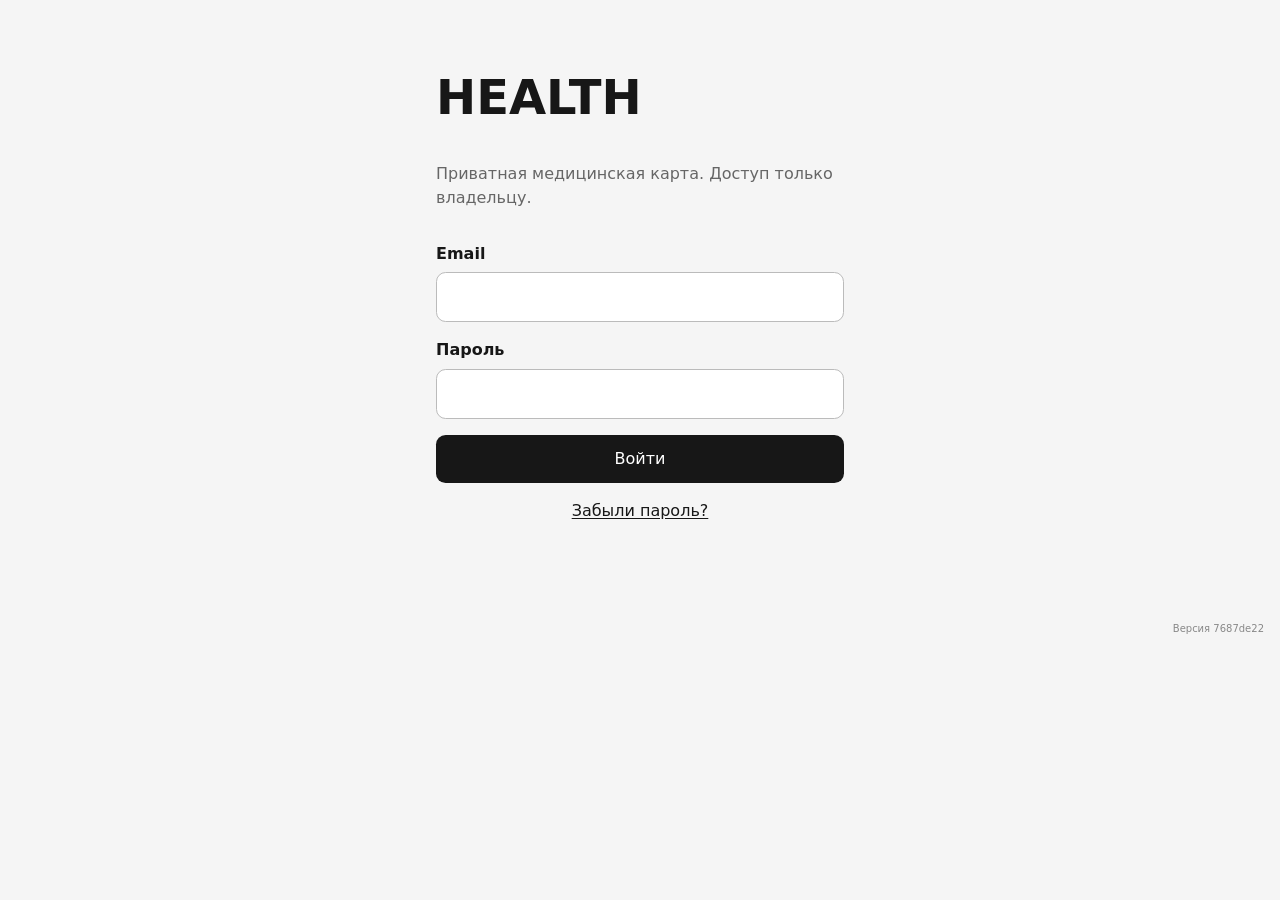
<file: index.html>
<!doctype html>
<html lang="ru">
<head>
  <meta charset="utf-8">
  <meta name="viewport" content="width=device-width,initial-scale=1,viewport-fit=cover">
  <meta name="referrer" content="no-referrer">
  <meta name="theme-color" content="#111111">
  <meta name="color-scheme" content="light dark">
  <meta http-equiv="Content-Security-Policy" content="default-src 'self'; script-src 'self'; style-src 'self'; img-src 'self' data:; connect-src 'self' https://ffvqgbslvjocbwfurxrv.supabase.co wss://ffvqgbslvjocbwfurxrv.supabase.co; object-src 'none'; base-uri 'self'; form-action 'self'">
  <title>HEALTH</title>
  <link rel="manifest" href="./manifest.webmanifest">
  <link rel="icon" href="./icon.svg" type="image/svg+xml">
  <link rel="stylesheet" href="./styles.css">
</head>
<body>
  <main id="root">
    <section id="loading" class="panel">
      <h1>HEALTH</h1>
      <p>Проверяю сессию…</p>
    </section>

    <section id="login" class="panel hidden" aria-labelledby="login-title">
      <h1 id="login-title">HEALTH</h1>
      <p class="muted">Приватная медицинская карта. Доступ только владельцу.</p>
      <form id="login-form">
        <label>
          Email
          <input id="email" type="email" autocomplete="username" required>
        </label>
        <label>
          Пароль
          <input id="password" type="password" autocomplete="current-password" required>
        </label>
        <button type="submit">Войти</button>
        <button id="forgot-password" type="button" class="link-button">Забыли пароль?</button>
      </form>
      <p id="login-error" class="error" role="alert"></p>
      <p id="login-status" role="status" aria-live="polite"></p>
    </section>


    <section id="recovery-request" class="panel hidden" aria-labelledby="recovery-request-title">
      <h1 id="recovery-request-title">Восстановление пароля</h1>
      <p class="muted">Укажите email. Если он зарегистрирован, вы получите письмо со ссылкой.</p>
      <form id="recovery-request-form">
        <label>Email
          <input id="recovery-email" type="email" autocomplete="username" maxlength="254" required>
        </label>
        <button id="recovery-send" type="submit">Отправить письмо</button>
      </form>
      <p id="recovery-request-status" role="status" aria-live="polite"></p>
      <button id="recovery-request-back" type="button" class="link-button">Вернуться ко входу</button>
    </section>

    <section id="recovery-reset" class="panel hidden" aria-labelledby="recovery-reset-title">
      <h1 id="recovery-reset-title">Новый пароль</h1>
      <p class="muted">Не менее 12 символов. После смены потребуется войти заново.</p>
      <form id="recovery-reset-form">
        <label>Новый пароль
          <input id="recovery-password" type="password" autocomplete="new-password" minlength="12" maxlength="1024" required>
        </label>
        <label>Повторите пароль
          <input id="recovery-password-confirm" type="password" autocomplete="new-password" minlength="12" maxlength="1024" required>
        </label>
        <button id="recovery-save" type="submit">Сохранить новый пароль</button>
      </form>
      <p id="recovery-reset-status" class="error" role="alert"></p>
      <button id="recovery-reset-back" type="button" class="link-button">Отменить восстановление</button>
    </section>

    <section id="app" class="hidden">
      <header class="topbar">
        <a class="brand" href="#/">HEALTH</a>
        <button id="menu-toggle" class="menu-toggle ghost" type="button" aria-controls="primary-nav" aria-expanded="false" aria-label="Открыть меню"><span aria-hidden="true">☰</span></button>
        <nav id="primary-nav" aria-label="Основная навигация">
          <a href="#/">Текущее состояние</a>
          <a href="#/chronic">Хронические состояния</a>
          <a href="#/open-cases">Открытые случаи</a>
          <a href="#/medications">Принимаемые препараты</a>
          <a href="#/visit-preparation">Подготовка к визиту</a>
          <a href="#/future-plan">Будущий план</a>
          <a href="#/closed-cases">Закрытые случаи</a>
          <a href="#/records">Записи</a>
          <a href="#/vaccination">Вакцинация</a>
        </nav>
        <button id="logout" class="ghost" type="button">Выйти</button>
      </header>
      <section id="view" class="content" aria-live="polite"></section>
    </section>
  </main>

  <footer class="release-footer"><small id="release-version" data-release-sha="7687de2272226682c177bd6c6feacf88d53ffc55">Версия 7687de22</small></footer>
  <script type="module" src="./app.js"></script>
</body>
</html>
</file>
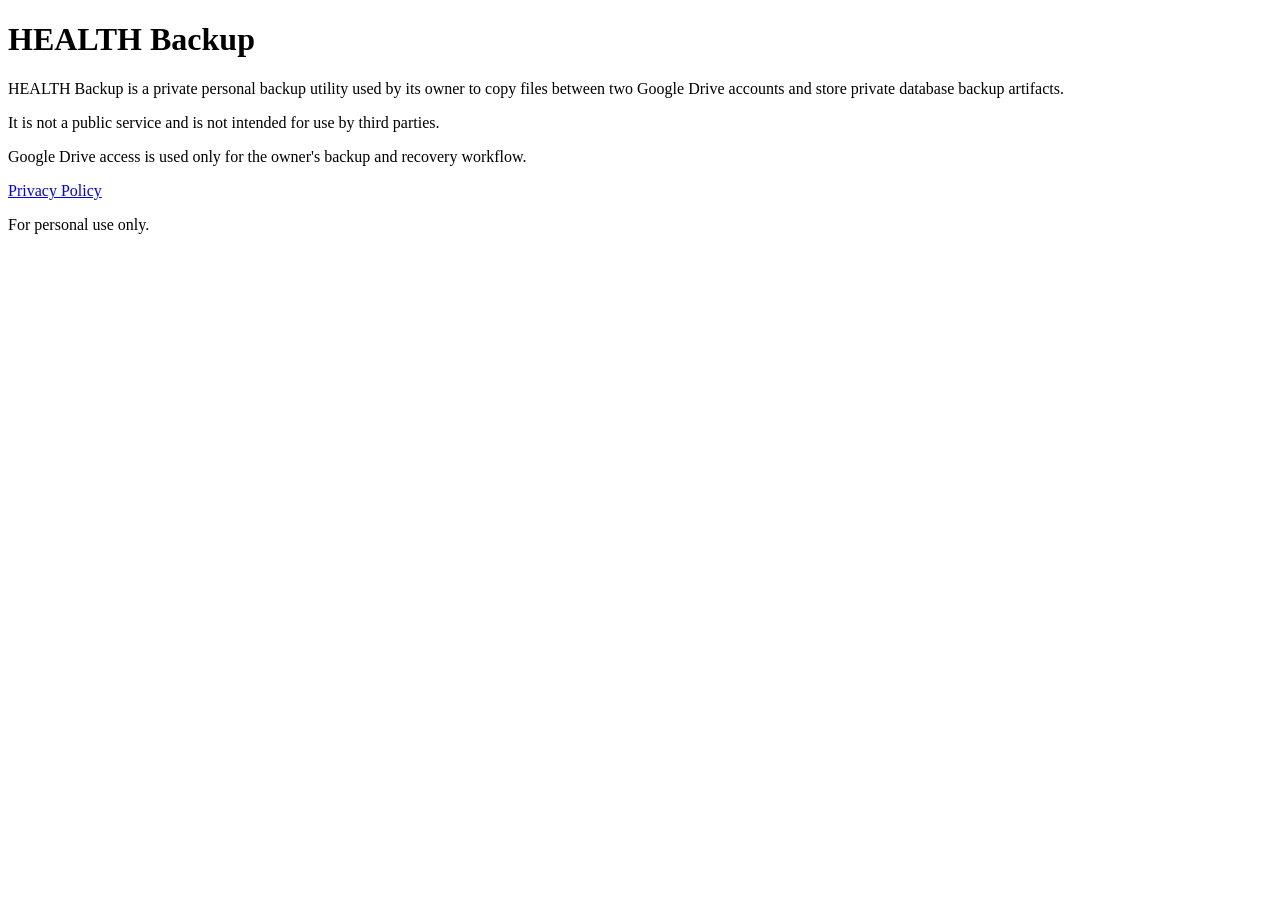
<file: oauth-home.html>
<!doctype html><html lang="en"><head><meta charset="utf-8"><meta name="viewport" content="width=device-width,initial-scale=1"><title>HEALTH Backup</title></head><body><main><h1>HEALTH Backup</h1><p>HEALTH Backup is a private personal backup utility used by its owner to copy files between two Google Drive accounts and store private database backup artifacts.</p><p>It is not a public service and is not intended for use by third parties.</p><p>Google Drive access is used only for the owner's backup and recovery workflow.</p><p><a href="oauth-privacy.html">Privacy Policy</a></p><p>For personal use only.</p></main></body></html>
</file>
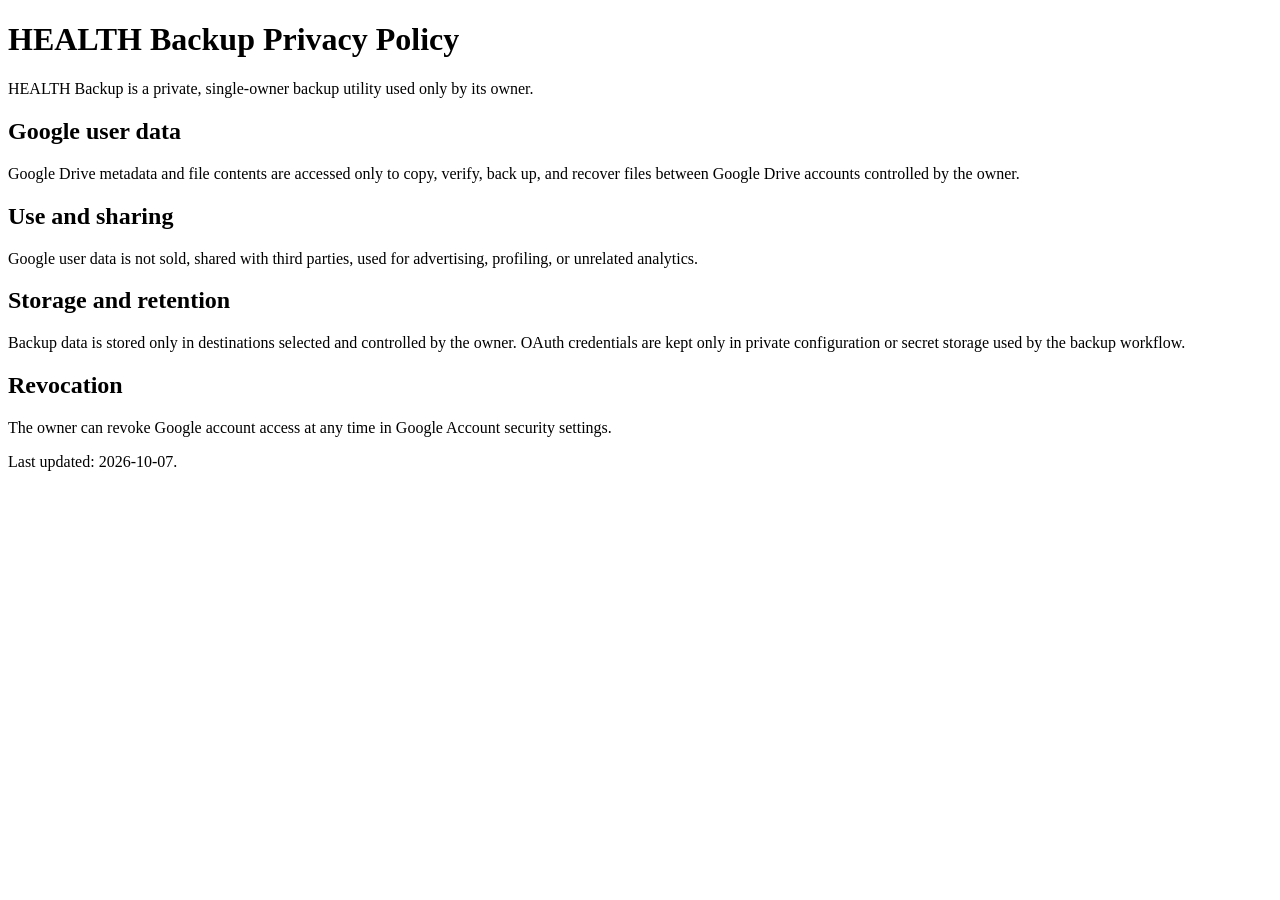
<file: oauth-privacy.html>
<!doctype html><html lang="en"><head><meta charset="utf-8"><meta name="viewport" content="width=device-width,initial-scale=1"><title>HEALTH Backup Privacy Policy</title></head><body><main><h1>HEALTH Backup Privacy Policy</h1><p>HEALTH Backup is a private, single-owner backup utility used only by its owner.</p><h2>Google user data</h2><p>Google Drive metadata and file contents are accessed only to copy, verify, back up, and recover files between Google Drive accounts controlled by the owner.</p><h2>Use and sharing</h2><p>Google user data is not sold, shared with third parties, used for advertising, profiling, or unrelated analytics.</p><h2>Storage and retention</h2><p>Backup data is stored only in destinations selected and controlled by the owner. OAuth credentials are kept only in private configuration or secret storage used by the backup workflow.</p><h2>Revocation</h2><p>The owner can revoke Google account access at any time in Google Account security settings.</p><p>Last updated: 2026-10-07.</p></main></body></html>
</file>
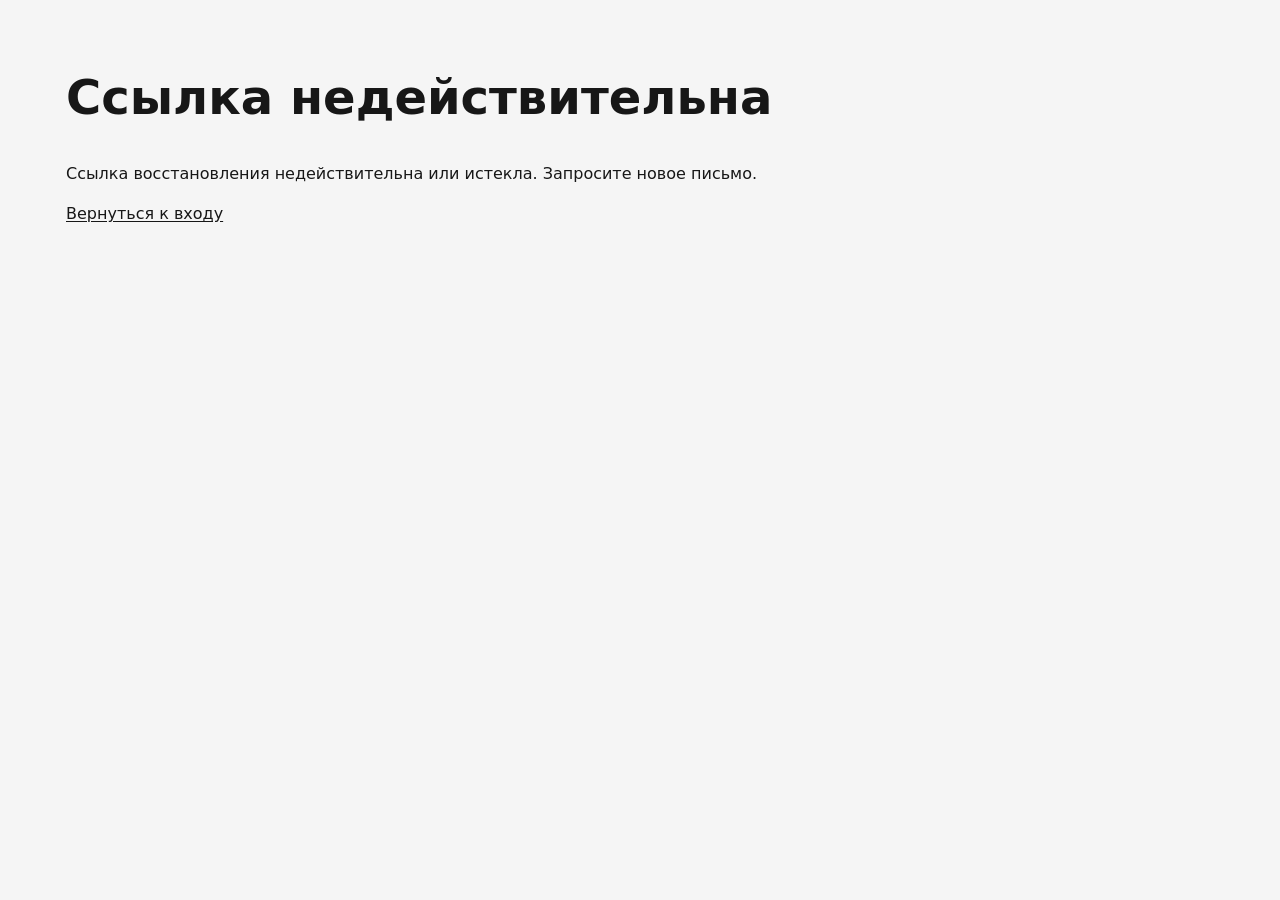
<file: recovery.html>
<!doctype html>
<html lang="ru">
<head>
  <meta charset="utf-8">
  <meta name="viewport" content="width=device-width,initial-scale=1">
  <meta name="referrer" content="no-referrer">
  <meta name="color-scheme" content="light dark">
  <meta http-equiv="Content-Security-Policy" content="default-src 'self'; script-src 'self'; style-src 'self'; img-src 'self' data:; connect-src 'self' https://ffvqgbslvjocbwfurxrv.supabase.co; object-src 'none'; base-uri 'self'; form-action 'self'">
  <title>HEALTH — восстановление пароля</title>
  <link rel="stylesheet" href="./styles.css">
  <link rel="icon" href="./icon.svg" type="image/svg+xml">
</head>
<body>
  <!-- This entrypoint is NOT in the shell SW cache, including legacy releases. -->
  <main id="root">
    <section id="recovery-loading" class="panel" aria-live="polite">
      <h1>Восстановление пароля</h1>
      <p>Проверяю ссылку…</p>
    </section>
    <section id="recovery-invalid" class="panel hidden" aria-labelledby="recovery-invalid-title">
      <h1 id="recovery-invalid-title">Ссылка недействительна</h1>
      <p id="recovery-error" role="alert">Ссылка восстановления недействительна или истекла. Запросите новое письмо.</p>
      <a href="./">Вернуться к входу</a>
    </section>
    <section id="recovery-ready" class="panel hidden" aria-labelledby="recovery-ready-title">
      <h1 id="recovery-ready-title">Новый пароль</h1>
      <p class="muted">Не менее 12 символов. После изменения потребуется обычный вход.</p>
      <form id="recovery-form">
        <label>Новый пароль
          <input id="recovery-password" type="password" autocomplete="new-password" minlength="12" maxlength="1024" required>
        </label>
        <label>Повторите пароль
          <input id="recovery-confirm" type="password" autocomplete="new-password" minlength="12" maxlength="1024" required>
        </label>
        <button id="recovery-save" type="submit">Изменить пароль</button>
      </form>
      <p id="recovery-status" role="alert"></p>
      <button id="recovery-cancel" type="button" class="link-button">Отменить восстановление</button>
    </section>
    <section id="recovery-done" class="panel hidden" aria-labelledby="recovery-done-title">
      <h1 id="recovery-done-title">Пароль изменён</h1>
      <p id="recovery-result" role="status"></p>
      <a href="./">Войти с новым паролем</a>
    </section>
  </main>
  <script type="module" src="./recovery.js"></script>
</body>
</html>
</file>
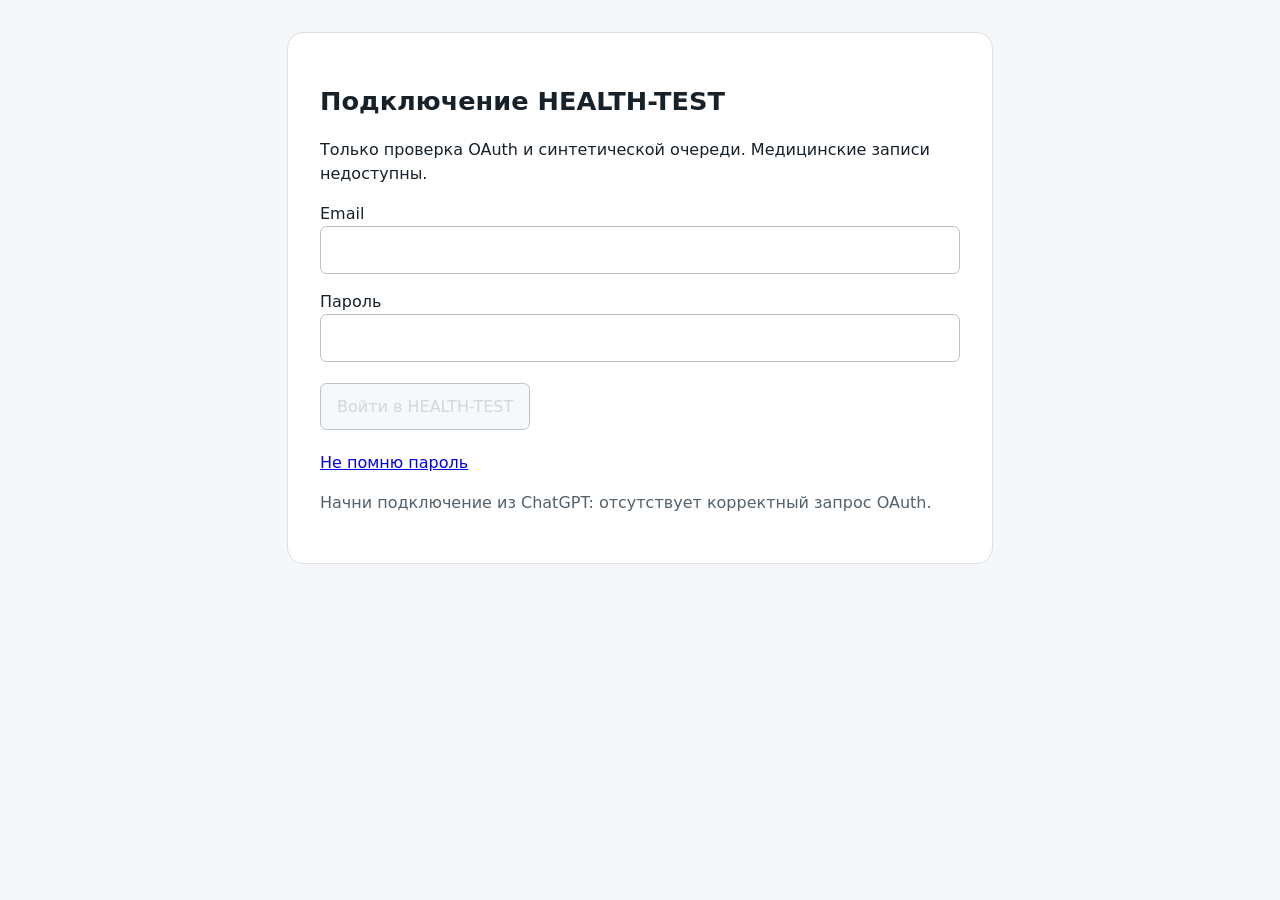
<file: oauth-test/consent.html>
<!doctype html><html lang="ru"><head><meta charset="utf-8">
<meta name="viewport" content="width=device-width,initial-scale=1">
<meta name="referrer" content="no-referrer">
<meta http-equiv="Content-Security-Policy" content="default-src 'none'; script-src 'self'; style-src 'self'; connect-src https://yjmcesdayfmfissghzgm.supabase.co; base-uri 'none'; form-action 'self'; object-src 'none'">
<title>HEALTH-TEST — подключение чата</title><link rel="stylesheet" href="consent.css"></head>
<body><main><h1>Подключение HEALTH-TEST</h1>
<p>Только проверка OAuth и синтетической очереди. Медицинские записи недоступны.</p>
<form id="login"><label>Email<input name="email" type="email" autocomplete="username" required></label>
<label>Пароль<input name="password" type="password" autocomplete="current-password" required></label>
<button type="submit" disabled>Войти в HEALTH-TEST</button></form>
<p id="forgot"><a href="consent.html?mode=recovery" rel="noreferrer">Не помню пароль</a></p>
<section id="recovery" hidden><h2>Восстановление пароля HEALTH-TEST</h2>
<p>Запроси письмо и открой ссылку в том же браузере в течение 15 минут.
Пароль задаётся только для учётной записи этого тестового проекта.</p>
<form id="recover-email"><label>Email<input name="email" type="email" autocomplete="username" maxlength="254" required></label>
<button type="submit" disabled>Отправить письмо восстановления</button></form>
<form id="recover-password" hidden><label>Новый пароль<input name="password" type="password" autocomplete="new-password" minlength="12" maxlength="128" required></label>
<label>Повтори новый пароль<input name="confirmation" type="password" autocomplete="new-password" minlength="12" maxlength="128" required></label>
<button type="submit" disabled>Сохранить новый пароль</button></form>
<p>После смены пароля вернись в ChatGPT и заново нажми «Подключить» у HEALTH-TEST Writer Probe.</p></section>
<section id="review" hidden><h2>Проверь подключение</h2><pre id="details"></pre>
<p>openid подтверждает TEST-учётку; email раскрывает её email приложению; offline_access позволяет обновлять сессию в пределах 30-минутного TEST-окна. Другие scopes не разрешаются.</p>
<p>Приложение получит только доступ к синтетическому тесту. Это не согласие на медицинскую запись.</p>
<button id="approve" disabled>Разрешить тестовое подключение</button>
<button id="deny" disabled>Отказать</button></section>
<p id="status" role="status">Настройка подключения ещё не завершена.</p></main>
<script type="module" src="consent.mjs"></script></body></html>
</file>
<file: styles.css>
:root {
  font-family: Inter, ui-sans-serif, system-ui, -apple-system, BlinkMacSystemFont, "Segoe UI", sans-serif;
  line-height: 1.5;
  color: #171717;
  background: #f5f5f5;
}
* { box-sizing: border-box; }
body { margin: 0; }
a { color: inherit; text-underline-offset: 0.15em; }
button, input, select { font: inherit; }
button { cursor: pointer; }
.hidden { display: none !important; }
.panel, .content { max-width: 1180px; margin: 0 auto; padding: 2rem 1rem; }
.content { padding-top: 1rem; }
/* Page title is a separate sticky layer below the global site header. */
.content > h1 {
  position: sticky;
  top: var(--topbar-height, 4rem);
  z-index: 8;
  margin: 0 0 .55rem;
  padding: .35rem 0 .5rem;
  font-size: clamp(1.65rem, 4vw, 2.5rem);
  line-height: 1.14;
  background: color-mix(in srgb, #f5f5f5 97%, transparent);
  border-bottom: 1px solid #ddd;
  overflow-wrap: anywhere;
}
.content .filter-bar[data-sticky-filter] {
  position: sticky;
  top: calc(var(--topbar-height, 4rem) + var(--page-title-height, 3.6rem));
  z-index: 7;
  box-shadow: 0 3px 6px rgba(0,0,0,.05);
}
/* Floating table-head copies follow the window's vertical scroll and
   their owning table wrapper's horizontal scroll. */
.pinned-table-header {
  position: fixed;
  z-index: 6;
  overflow: hidden;
  box-sizing: border-box;
  background: #f0f0f0;
  border: 1px solid #d8d8d8;
  border-bottom: 0;
  pointer-events: auto;
}
.pinned-table-header .data-table { margin: 0; }
.pinned-table-header .data-table th { position: static; }
#login, #recovery-request, #recovery-reset { max-width: 440px; }
#recovery-request-back, #recovery-reset-back { margin-top: 1rem; }
.link-button:focus-visible { outline: 3px solid currentColor; outline-offset: 4px; }
button:disabled { opacity: .65; cursor: wait; }
form { display: grid; gap: 1rem; margin-top: 2rem; }
label { display: grid; gap: .4rem; font-weight: 600; }
input, select { width: 100%; padding: .75rem; border: 1px solid #bbb; border-radius: .6rem; background: white; color: inherit; }
button { border: 0; border-radius: .6rem; padding: .75rem 1rem; background: #171717; color: white; }
.ghost { background: transparent; color: inherit; border: 1px solid #aaa; }
.link-button { background: none; color: inherit; padding: 0; text-decoration: underline; text-underline-offset: .15em; }

.topbar {
  position: sticky;
  top: 0;
  z-index: 20;
  display: flex;
  align-items: center;
  gap: 1rem;
  padding: .8rem 1rem;
  background: color-mix(in srgb, #f5f5f5 92%, transparent);
  backdrop-filter: blur(12px);
  border-bottom: 1px solid #ddd;
}
.topbar nav { display: flex; gap: 1rem; flex: 1; flex-wrap: wrap; }
.menu-toggle { display: none; }
.brand { font-weight: 800; text-decoration: none; letter-spacing: .04em; }
h1 { font-size: clamp(2rem, 5vw, 3rem); line-height: 1.05; }
h2 { margin-top: 2.4rem; }
h3 { margin: 1.4rem 0 .6rem; }
.intro { max-width: 76ch; color: #555; }
.muted { color: #666; }
.error { color: #b00020; min-height: 1.5rem; }
.empty { color: #777; font-style: italic; }
.lead { font-size: 1.15rem; max-width: 80ch; }
.lead-small { font-size: 1.02rem; max-width: 80ch; }
.nowrap { white-space: nowrap; }
.summary-cell { min-width: 22rem; }
.status-line { margin: .6rem 0 1.2rem; }
/* Calendar review has neutral presentation, never clinical urgency styling. */
.neutral-date-note { display: block; margin-top: .3rem; color: #555; font-size: .88rem; }
.neutral-date-question { margin: .75rem 0; padding: .65rem .8rem; border-left: 3px solid #888; background: #f0f0f0; }
.neutral-date-question p { margin: .2rem 0; }


.cards { list-style: none; padding: 0; display: grid; gap: .8rem; }
.cards li {
  background: white;
  border: 1px solid #ddd;
  border-radius: .8rem;
  padding: 1rem;
}
.cards p { margin: .35rem 0 0; }

.case-stack { display: grid; gap: .8rem; }
.case-card {
  margin: .8rem 0;
  background: white;
  border: 1px solid #d8d8d8;
  border-radius: .8rem;
  overflow: clip;
}
/* The closed-case list already spaces cards via grid gap. Do not add
   per-card margins on top of that gap. Other case routes keep their margins. */
.case-stack > .case-card { margin: 0; }
.case-card > summary {
  cursor: pointer;
  padding: 1rem 1.1rem;
  list-style-position: inside;
}
.case-card[open] > summary { border-bottom: 1px solid #e2e2e2; }
.case-body { padding: .2rem 1.1rem 1.1rem; }
/* Expanded cards use their entire content width on every route. */
.case-card .lead,
.case-card .lead-small { max-width: none; }

/* Paragraphs in expanded cards and RECs use justified text; compact lines,
   headings, links, lists and table cells keep their left alignment.
   A single-line paragraph remains left-aligned via text-align-last. */
.case-body p:not(.rec-inline),
.content > p.lead,
.rich-record-body p {
  text-align: justify;
  text-align-last: left;
  hyphens: auto;
}
.summary-date { color: #666; font-weight: 400; }
.case-action { margin-bottom: 0; }
.rec-links { padding-left: 1.25rem; }
.rec-links li { margin: .35rem 0; }
.relation {
  display: inline-block;
  padding: .08rem .35rem;
  border: 1px solid #aaa;
  border-radius: .35rem;
  font-size: .78rem;
  font-weight: 700;
  line-height: 1.4;
  vertical-align: .08rem;
}

.chips { display: inline-flex; flex-wrap: wrap; gap: .3rem; }
.chip {
  display: inline-block;
  padding: .12rem .42rem;
  border: 1px solid #c8c8c8;
  border-radius: 999px;
  font-size: .78rem;
  color: #555;
  background: #fafafa;
}


.filter-bar {
  display: flex;
  flex-wrap: wrap;
  align-items: end;
  gap: .55rem;
  margin: .7rem 0;
  padding: .55rem .65rem;
  border: 1px solid #d8d8d8;
  border-radius: .65rem;
  background: white;
  font-size: .8rem;
}
.filter-bar-label {
  font-weight: 700;
  font-size: .8rem;
  line-height: 2.25rem;
  text-align: center;
}
.filter-bar label {
  display: grid;
  gap: .2rem;
  font-size: .8rem;
  font-weight: 600;
  text-align: center;
}
.filter-bar input,
.filter-bar select {
  width: auto;
  min-width: 8.5rem;
  padding: .38rem .48rem;
  border-radius: .45rem;
  font-size: .8rem;
  text-align: start;
}
.active-filter-block { display: grid; gap: .2rem; align-self: stretch; }
.active-filter-tags { display: flex; flex-wrap: wrap; gap: .3rem; min-height: 2rem; align-items: center; }
.active-filter-tag {
  padding: .24rem .48rem;
  border: 1px solid #aaa;
  border-radius: 999px;
  background: transparent;
  color: inherit;
  font-size: .76rem;
}
.sort-button {
  display: inline-flex;
  align-items: center;
  justify-content: center;
  gap: .28rem;
  width: 100%;
  padding: 0;
  border: 0;
  border-radius: 0;
  background: transparent;
  color: inherit;
  font: inherit;
  font-weight: inherit;
  text-align: center;
}
/* Keep the longest header word intact. In REC pages the surrounding body
   uses overflow-wrap:anywhere, which must not propagate into table headings.
   The table wrapper scrolls horizontally if the screen is too narrow. */
.data-table thead,
.data-table th,
.data-table .sort-button,
.data-table .sort-button > span {
  overflow-wrap: normal;
  word-break: normal;
  hyphens: none;
}
.data-table .sort-button > span:first-child {
  min-width: min-content;
  white-space: normal;
}
.sort-button:hover,
.sort-button:focus-visible { text-decoration: underline; }
.sort-indicator {
  min-width: 1em;
  font-size: .84em;
  opacity: .65;
}
.sort-button.active .sort-indicator { opacity: 1; }
.tag-filter-button,
.record-tag-link {
  padding: .12rem .42rem;
  border: 1px solid #c8c8c8;
  border-radius: 999px;
  background: #fafafa;
  color: #555;
  font-size: .78rem;
}
.tag-filter-button { cursor: pointer; }
.tag-filter-button:hover,
.tag-filter-button:focus-visible,
.record-tag-link:hover,
.record-tag-link:focus-visible { text-decoration: underline; }
.record-tag-link { display: inline-block; text-decoration: none; }
.record-tags { display: flex; flex-wrap: wrap; gap: .3rem; margin: .65rem 0 1rem; }
.table-count { margin: .4rem 0 0; font-size: .8rem; }
.data-table tr[hidden],
.case-card[hidden] { display: none; }
.question-card summary { line-height: 1.35; }
.rec-inline { display: flex; flex-wrap: wrap; gap: .35rem .7rem; }
.rec-inline > span { white-space: nowrap; }
.vaccination-control { display: inline-block; min-width: 9rem; }
.vaccination-multi-infection summary { cursor: pointer; }
.vaccination-multi-infection summary:focus-visible {
  outline: 2px solid currentColor;
  outline-offset: 2px;
}
.vaccination-multi-note { font-size: .8em; opacity: .75; }
.vaccination-component-list {
  display: flex; flex-wrap: wrap; gap: .3rem .4rem;
  list-style: none; margin: .4rem 0 0; padding: 0;
}
.vaccination-component-tag {
  display: inline-block; border: 1px solid currentColor;
  border-radius: .6rem; padding: .1rem .4rem;
}
.vaccination-overdue {
  display: inline-block;
  padding: .12rem .45rem;
  border: 1px solid #b42318;
  border-radius: .4rem;
  color: #9c1c12;
  background: #fff2f0;
  font-size: .83rem;
  font-weight: 700;
  white-space: nowrap;
}

.table-wrap {
  width: 100%;
  overflow-x: auto;
  border: 1px solid #d8d8d8;
  border-radius: .8rem;
  background: white;
}
.data-table {
  width: 100%;
  border-collapse: collapse;
  font-size: .92rem;
}
.data-table th,
.data-table td {
  padding: .7rem .75rem;
  text-align: left;
  vertical-align: top;
  border-bottom: 1px solid #e5e5e5;
}
.data-table th {
  /* Single-line header height = one line + half a line above and below. */
  padding: .5lh .5rem;
  line-height: 1.2;
  text-align: center;
  vertical-align: middle;
  white-space: normal;
  position: sticky;
  top: 0;
  background: #f0f0f0;
  font-size: .8rem;
  letter-spacing: .015em;
}
.data-table tbody tr:last-child td { border-bottom: 0; }
.data-table tbody tr:hover { background: #fafafa; }

.record-meta {
  margin: .8rem 0;
}
.rich-record-body {
  white-space: normal;
}
.rich-record-body h2,
.rich-record-body h3,
.rich-record-body h4 {
  margin: .75em 0 0;
  line-height: 1.25;
}
.rich-record-body > :first-child {
  margin-top: 0;
}
.rich-record-body p {
  max-width: 88ch;
  margin: .55rem 0;
  line-height: 1.6;
}
.rich-record-body blockquote { border-left: 3px solid #aaa; padding-left: .85rem; margin: .55rem 0; }
.rich-record-body .sort-button { line-height: 1.15; }
.rich-record-body ol { padding-left: 1.35rem; }

.rich-record-body .record-list {
  margin: 0;
}
.record-list {
  padding-left: 1.35rem;
}
.record-list li {
  margin: .28rem 0;
}

.record-body {
  margin: 1rem 0;
  padding: 1.2rem;
  border-radius: .8rem;
  background: white;
  border: 1px solid #ddd;
  white-space: pre-wrap;
  overflow-wrap: anywhere;
}
/* Override the raw-text style for the structured REC HTML renderer.
   Otherwise indentation/newlines in sortableTable() become visible blank
   lines inside every table header (especially in dark-mode REC pages). */
.record-body.rich-record-body {
  white-space: normal;
}
.record-body.rich-record-body .data-table {
  white-space: normal;
}

dl, .meta-list {
  display: grid;
  grid-template-columns: minmax(8rem, auto) 1fr;
  gap: .5rem 1rem;
}
dt { font-weight: 700; }
dd { margin: 0; overflow-wrap: anywhere; }
.mono { font-family: ui-monospace, SFMono-Regular, Menlo, monospace; font-size: .9rem; }

@media (max-width: 720px) {
  .panel { padding: 1.4rem .8rem; }
  .content { padding: .7rem .8rem 1.4rem; }
  .topbar {
    --mobile-action-height: 3.25rem;
    align-items: center;
    flex-wrap: wrap;
  }
  .menu-toggle {
    display: inline-grid;
    place-items: center;
    margin-left: auto;
    padding: 0;
    width: var(--mobile-action-height);
    height: var(--mobile-action-height);
    min-width: var(--mobile-action-height);
    flex: 0 0 var(--mobile-action-height);
    line-height: 1;
  }
  .menu-toggle span { font-size: 1.6rem; line-height: 1; }
  .topbar #logout {
    height: var(--mobile-action-height);
    padding: 0 1rem;
    margin-left: 0;
  }
  .topbar nav { display: none; order: 3; width: 100%; gap: .15rem; flex-direction: column; flex-basis: 100%; }
  .topbar nav.is-open { display: flex; }
  .topbar nav a { display: block; padding: .65rem .55rem; border-radius: .35rem; }
  .topbar nav a[aria-current="page"] { font-weight: 700; background: rgba(128,128,128,.14); }
  .topbar #logout { margin-left: 0; }
  .ghost { margin-left: auto; }
  .data-table { font-size: .86rem; }
  .filter-bar { align-items: stretch; }
  .filter-bar label { flex: 1 1 9rem; }
  .filter-bar input, .filter-bar select { width: 100%; min-width: 0; }
  .summary-cell { min-width: 16rem; }
  dl, .meta-list { grid-template-columns: 1fr; gap: .15rem; }
  dd { margin-bottom: .6rem; }
}

@media (prefers-color-scheme: dark) {
  :root { color: #f0f0f0; background: #101010; }
  input, select, .cards li, .record-body, .case-card, .table-wrap, .filter-bar { background: #181818; border-color: #333; }
  .topbar { background: color-mix(in srgb, #101010 92%, transparent); border-color: #333; }
  .content > h1 { background: color-mix(in srgb, #101010 97%, transparent); border-color: #333; }
  .pinned-table-header { background: #202020; border-color: #333; }
  .muted, .empty, .intro, .summary-date { color: #aaa; }
  .ghost { border-color: #555; }
  .case-card[open] > summary, .data-table th, .data-table td { border-color: #333; }
  .data-table th { background: #202020; }
    .tag-filter-button, .record-tag-link { color: #ccc; background: #202020; border-color: #444; }
  .active-filter-tag { border-color: #555; }
  .data-table tbody tr:hover { background: #1d1d1d; }
  .chip { color: #ccc; background: #202020; border-color: #444; }
  .relation { border-color: #555; }
}

.release-footer { padding: .5rem 1rem; text-align: right; color: var(--muted, #888); font-size: .75rem; }
</file>
<file: oauth-test/consent.css>
body{font:16px/1.5 system-ui,sans-serif;background:#f5f7f8;color:#17212a;margin:0;padding:2rem}main{max-width:40rem;margin:auto;background:white;padding:2rem;border:1px solid #dae0e5;border-radius:1rem}h1{font-size:1.6rem}label{display:block;margin:1rem 0}input{display:block;box-sizing:border-box;width:100%;font:inherit;padding:.7rem;border:1px solid #b7c1ca;border-radius:.4rem}button{font:inherit;padding:.65rem 1rem;margin:.3rem .5rem .3rem 0;border:1px solid #788895;border-radius:.4rem;background:#eef2f5;cursor:pointer}button:disabled{opacity:.5;cursor:default}pre{white-space:pre-wrap;overflow-wrap:anywhere}#status{color:#53616c}
</file>
